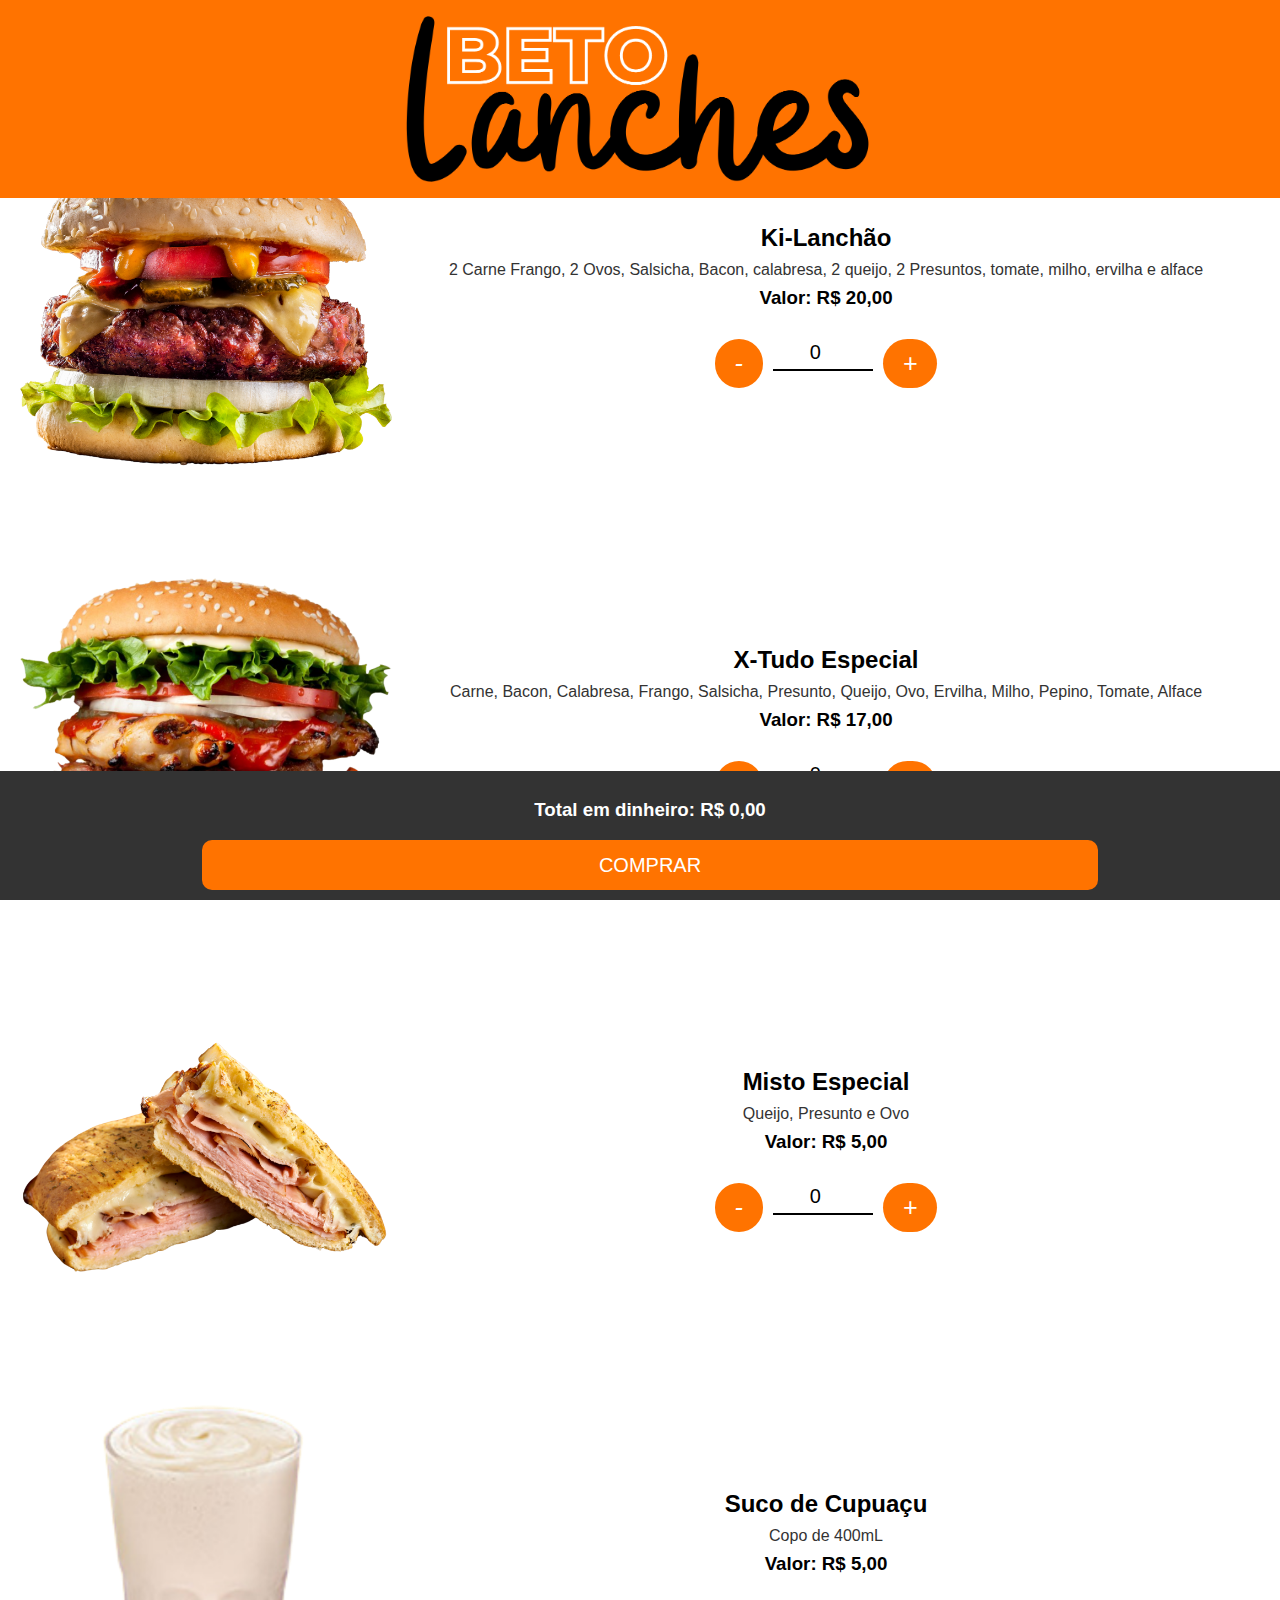
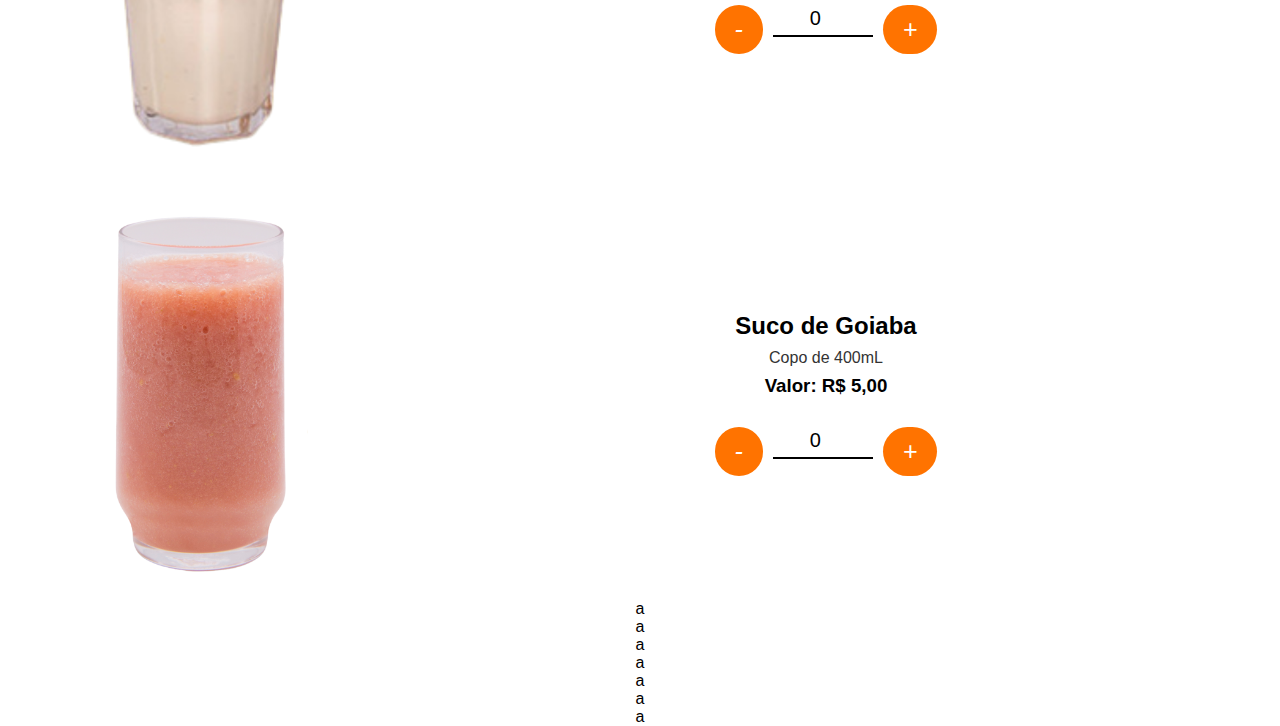
<file: api/templates/index.html>
<html lang="pt-BR"><head>
    <meta charset="UTF-8">
    <meta name="viewport" content="width=device-width, initial-scale=1.0">
    <title>Sorteio</title>
    <style>#comprar{
background-color: #FF7300;
width: 70%;
height: 50px;
border: none;
border-radius: 10px;
color: white;
font-size: 20px;
}
.footer {
        position: fixed;
        bottom: 0;
        left: 0;
        width: 100%;
        background-color: #333;
        color: #fff;
        padding: 10px;
        text-align: center;
    }
/* Estilos globais */
body {
    font-family: Arial, sans-serif;
    text-align: center;
    margin: 0;
    padding: 0;
}

/* Cabeçalho */
header {
    position: fixed;
    top: 0;
    left: 0;
    width: 100%;
    background-color: #FF7300;
    color: #fff;
    padding: 10px 0;
}

/* Container principal */
.container {
    display: flex;
    justify-content: space-between;
    align-items: center;
    padding: 20px;
    margin-top: 10px; /* Adiciona margem superior para evitar sobreposição com o cabeçalho */
}

/* Conteúdo */
.content {
    flex: 1;
}

.content h2 {
    margin-top: 0;
}

.content p {
    margin-bottom: 20px;
}

/* Estilos de quantidade */
.quantity-container,
.amount,
.quantity-input-field,
.quantity-button {
    text-align: center;
}

.quantity-button,
.increment-button,
.button.minhacompra,
#participate-btn {
    background-color: #FF7300;
    color: #fff;
    border: none;
    padding: 15px 60px;
    border-radius: 15px;
    font-size: 18px;
    cursor: pointer;
    margin-top: 20px;
}

.quantity-button:hover,
.increment-button:hover {
    background-color: black;
}

.quantity-icon {
    font-size: 25px;
    color: #000;
}

.quantity-input-field {
    width: 100px;
    color: #000;
    font-weight: 200;
    font-size: 20px;
    border: none;
    border-bottom: 2px solid #000;
    padding: 5px;
    margin: 0 10px; /* ajuste conforme necessário */
    outline: none;
}

/* Informações do produto */
.informacoes {
    flex: 1; /* Ocupa todo o espaço restante */
}

.informacoes h2,
.informacoes p,
.informacoes h3 {
    margin: 0;
}

/* Imagem */
#logo,
img {
    width: 30%;
    height: auto;
}

#logo {
    width: 40%;
}

/* Regras de texto */
p,
#rules-text {
    padding: 5px;
    margin: 10px;
    font-family: Arial, sans-serif;
    font-size: 16px;
    line-height: 1.6;
    color: #333;
}
</style>
<style type="text/css" id="operaUserStyle"></style>
<script>   
    function limparSessionStorage() {
    sessionStorage.clear();
}

// Adicionar um ouvinte de evento para o evento "load" da janela
window.onload = limparSessionStorage;
    
function abrirFormulario() {
            document.getElementById("formulario-overlay").style.display = "flex";
        }

        function fecharFormulario() {
            document.getElementById("formulario-overlay").style.display = "none";
        }

        function comprar() {
            var nome = document.getElementById("nome").value;
            var endereco = document.getElementById("endereco").value;
            inicio = "https://wa.me/559186220426?text=%F0%9F%8D%94%20*BETO%20LANCHES%3A*%0A";
            produtos = manipularProdutos(verificarItensNaoZerados());
            dados = "%0A%F0%9F%93%8C%20*MEUS%20DADOS*%0ANome%3A%20";
            // Construir a mensagem com os dados do pedido e os dados do cliente
            var mensagem = nome + "\nEndereço: " + endereco+"\n\n✅ *VALOR TOTAL:* R$ "+valortotal()+"\nPIX: 04588776207";
            var mensagemCodificada = encodeURIComponent(mensagem);
            var linkWhatsApp = inicio+produtos+dados+mensagemCodificada;

            // Redirecionar para o WhatsApp
            window.location.href = linkWhatsApp;
        }
    </script>
    <script>function increaseItemCount(numero,id,valor) {
    let itemCount = document.getElementById(id).value;
    itemCount = parseFloat(itemCount);
    numero = parseFloat(numero);
    itemCount = itemCount + numero;
    document.getElementById(id).value = itemCount;

    valor = parseFloat(valor)
    sessionStorage.setItem(id,itemCount*valor);
}

function decreaseItemCount(numero,id,valor) {
    let itemCount = document.getElementById(id).value;
    itemCount = parseFloat(itemCount);
    numero = parseFloat(numero);
    if(itemCount>0){
        itemCount = itemCount - numero;
        document.getElementById(id).value = itemCount;

        valor = parseFloat(valor);
        sessionStorage.setItem(id,itemCount*valor);
}
}
function atualizarValor() {

    var h3Element = document.getElementById("valortotal");
    h3Element.innerText = "Novo Valor: " + sessionStorage.getItem('item1');
}

  function somarItens() {
            var total = 0;
            for (var i = 1; i <= 40; i++) {
                var valorItem = parseFloat(sessionStorage.getItem('item' + i));
                if (!isNaN(valorItem)) {
                    total += valorItem;
                }
            }
            // Exibir o total formatado como valor em dinheiro
            var totalEmDinheiro = total.toLocaleString('pt-BR', {style: 'currency', currency: 'BRL'});
            var h3Element = document.getElementById("valortotal");
            h3Element.innerText = "Total em dinheiro: " + totalEmDinheiro;
        }
                
        setInterval(somarItens, 10);
function verificarItensNaoZerados() {
    var itensNaoZerados = [];
    
    // Definir uma lista de nomes de produtos relacionados aos itens
    var nomesProdutos = {
        item1: document.getElementById('item1').value+encodeURIComponent(" Ki-Lanchão"),
        item2: document.getElementById('item2').value+encodeURIComponent(" X-Tudo Especial"),
        item3: document.getElementById('item3').value+" Misto Especial",
        item4:document.getElementById('item4').value+encodeURIComponent(" Suco de Cupuaçu"),
        item5: document.getElementById('item5').value+" Suco de Goiaba"
        // Adicione outros itens conforme necessário
    };
    
    // Percorrer os itens do sessionStorage
    for (var i = 1; i <= 40; i++) {
        var valorItem = parseFloat(sessionStorage.getItem('item' + i));
        if (!isNaN(valorItem) && valorItem !== 0) {
            // Se o valor do item não for zero, adicioná-lo à lista de itens não zerados
            itensNaoZerados.push('item' + i);
        }
    }
    
    // Relacionar os itens não zerados com os nomes dos produtos
    var produtosRelacionados = itensNaoZerados.map(function(item) {
        return nomesProdutos[item];
    });
    
    // Retornar a lista de itens não zerados e os nomes dos produtos relacionados
    return produtosRelacionados;
}

        
        function manipularProdutos(produtosEncontrados) {
    // Filtrar apenas os elementos válidos e converter em uma única string
    var produtosString = produtosEncontrados.filter(item => item !== undefined).map(item => item.replace(/\s/g, '%20') + '%0A').join('');

    return produtosString;
}
function valortotal() {
            var total = 0;
            for (var i = 1; i <= 40; i++) {
                var valorItem = parseFloat(sessionStorage.getItem('item' + i));
                if (!isNaN(valorItem)) {
                    total += valorItem;
                }
            }
            // Exibir o total formatado como valor em dinheiro
            return total
        }</script>



</head>
<body>
    <header style="background-color:#FF7300">
        <img src="../static/betolanches2.png" alt="Foto do Prêmio" id="logo">
    <div id="menu">
        
    </div>
    
    </header>
    <div id="formulario-overlay" style="display: none;">
        <div id="formulario">
            <h2>Falta pouco para comer seu lanche! Informe:</h2>
            <input type="text" id="nome" placeholder="Nome">
            <input type="text" id="endereco" placeholder="Endereço">
            <button onclick="comprar()">Enviar Pedido</button>
            <div id="formulario-footer">
                <button onclick="fecharFormulario()">voltar</button>
            </div>
        </div>
    </div><div>aa</div>
<div>aa</div>
<div>aa</div>
<div>aa</div><br>
    <div class="container">
    
<div class="produto">
        <img src="../static/hamb2.png" alt="Foto do Prêmio" width="2ox">
    <div class="informacoes">
        <h2 id="titulo1">Ki-Lanchão</h2>
<p>2 Carne Frango, 2 Ovos, Salsicha, Bacon, calabresa, 2 queijo, 2 Presuntos, tomate, milho, ervilha e alface</p>
<h3>Valor: R$ 20,00</h3>

        <div class="quantity-container" style="margin-top: 10px; margin-bottom: 0px; text-align: center;">
    <div class="amount">
        <div class="form-group quantity-input" style="text-align: center; margin-bottom: 0; display: flex; justify-content: center; align-items: center;">
            <button class="quantity-button" onclick="decreaseItemCount(1,'item1',20)"><i style="color:white;" class="bi bi-dash-circle quantity-icon"> - </i></button>
            <input type="number" id="item1" class="quantity-input-field" value="0" min="5" max="6000" onblur="numerosAleatorio();" placeholder="Quantidade de cotas">
            <button class="quantity-button" onclick="increaseItemCount(1,'item1',20)"><i class="bi bi-plus-circle quantity-icon" style="color:white;">+</i></button>
        </div>
    </div>
</div></div>

    </div>
    <style>.produto {
    display: flex;
    justify-content: space-between;
    align-items: center;
}

.informacoes {
    flex: 1; /* Ocupa todo o espaço restante */
}

.informacoes h2,
.informacoes p,
.informacoes h3 {
    margin: 0;
}

.quantity-container {
    margin-top: 10px;
    text-align: center;
}

.amount {
    display: flex;
    justify-content: center;
    align-items: center;
}

.quantity-button {
    background: #FF7300;
    color: white;
    border-radius: 300px;
    border: none;
    padding: 10px 20px;
    cursor: pointer;
}

.quantity-icon {
    font-size: 25px;
    color: #000;
}

.quantity-input-field {
    width: 100px;
    text-align: center;
    color: #000000;
    font-weight: 200;
    font-size: 20px;
    border: none;
    border-bottom: 2px solid #000;
    padding: 5px;
    margin: 0 10px;
    outline: none;
}</style>



        
        
        

     
    </div><div class="container">
    
<div class="produto">
        <img src="../static/hamb1.png" alt="Foto do Prêmio" width="2ox">
    <div class="informacoes">
        <h2>X-Tudo Especial</h2>
<p>Carne, Bacon, Calabresa, Frango, Salsicha, Presunto, Queijo, Ovo, Ervilha, Milho,  Pepino, Tomate, Alface</p>
<h3>Valor: R$ 17,00</h3>

        <div class="quantity-container" style="margin-top: 10px; margin-bottom: 0px; text-align: center;">
    <div class="amount">
        <div class="form-group quantity-input" style="text-align: center; margin-bottom: 0; display: flex; justify-content: center; align-items: center;">
            <button class="quantity-button" onclick="decreaseItemCount(1,'item2',17)"><i style="color:white;" class="bi bi-dash-circle quantity-icon"> - </i></button>
            <input type="number" id="item2" class="quantity-input-field" value="0" min="5" max="6000" onblur="numerosAleatorio();" placeholder="Quantidade de cotas">
            <button class="quantity-button" onclick="increaseItemCount(1,'item2',17)"><i class="bi bi-plus-circle quantity-icon" style="color:white;">+</i></button>
        </div>
    </div>
</div></div>

    </div>
    



        
        
        

     
    </div>
<div class="container">
    
<div class="produto">
        <img src="../static/misto.png" alt="Foto do Prêmio" width="2ox">
    <div class="informacoes">
        <h2>Misto Especial</h2>
<p>Queijo, Presunto e Ovo</p>
<h3>Valor: R$ 5,00</h3>

        <div class="quantity-container" style="margin-top: 10px; margin-bottom: 0px; text-align: center;">
    <div class="amount">
        <div class="form-group quantity-input" style="text-align: center; margin-bottom: 0; display: flex; justify-content: center; align-items: center;">
            <button class="quantity-button" onclick="decreaseItemCount(1,'item3',5)"><i style="color:white;" class="bi bi-dash-circle quantity-icon"> - </i></button>
            <input type="number" id="item3" class="quantity-input-field" value="0" min="5" max="6000" onblur="numerosAleatorio();" placeholder="Quantidade de cotas">
            <button class="quantity-button" onclick="increaseItemCount(1,'item3',5)"><i class="bi bi-plus-circle quantity-icon" style="color:white;">+</i></button>
        </div>
    </div>
</div></div>

    </div>
     
    </div><div class="container">
    
<div class="produto">
        <img src="../static/sucoC.png" alt="Foto do Prêmio" width="2ox">
    <div class="informacoes">
        <h2>Suco de Cupuaçu</h2>
<p>Copo de 400mL</p>
<h3>Valor: R$ 5,00</h3>

        <div class="quantity-container" style="margin-top: 10px; margin-bottom: 0px; text-align: center;">
    <div class="amount">
        <div class="form-group quantity-input" style="text-align: center; margin-bottom: 0; display: flex; justify-content: center; align-items: center;">
            <button class="quantity-button" onclick="decreaseItemCount(1,'item4',5)"><i style="color:white;" class="bi bi-dash-circle quantity-icon"> - </i></button>
            <input type="number" id="item4" class="quantity-input-field" value="0" min="5" max="6000" onblur="numerosAleatorio();" placeholder="Quantidade de cotas">
            <button class="quantity-button" onclick="increaseItemCount(1,'item4',5)"><i class="bi bi-plus-circle quantity-icon" style="color:white;">+</i></button>
        </div>
    </div>
</div></div>

    </div>
     
    </div>
    <div class="container">
    
<div class="produto">
        <img src="../static/sucoG.png" alt="Foto do Prêmio" width="2ox">
    <div class="informacoes">
        <h2>Suco de Goiaba</h2>
<p>Copo de 400mL</p>
<h3>Valor: R$ 5,00</h3>

        <div class="quantity-container" style="margin-top: 10px; margin-bottom: 0px; text-align: center;">
    <div class="amount">
        <div class="form-group quantity-input" style="text-align: center; margin-bottom: 0; display: flex; justify-content: center; align-items: center;">
            <button class="quantity-button" onclick="decreaseItemCount(1,'item5',5)"><i style="color:white;" class="bi bi-dash-circle quantity-icon"> - </i></button>
            <input type="number" id="item5" class="quantity-input-field" value="0" min="5" max="6000" onblur="numerosAleatorio();" placeholder="Quantidade de cotas">
            <button class="quantity-button" onclick="increaseItemCount(1,'item5',5)"><i class="bi bi-plus-circle quantity-icon" style="color:white;">+</i></button>
        </div>
    </div>
</div></div>

    </div></div>

<div>a</div><div>a</div><div>a</div><div>a</div><div>a</div><div>a</div>


<div>a</div>






    


    
<div class="footer"><h3 id="valortotal">Total em dinheiro: R$&nbsp;40,50</h3>
    
    <button id="comprar" onclick="abrirFormulario()">COMPRAR</button>
</div><style>
        #formulario-overlay {
            display: none;
            position: fixed;
            top: 0;
            left: 0;
            width: 100%;
            height: 100%;
            background-color: rgba(0, 0, 0, 0.5); /* Fundo semi-transparente */
            z-index: 999; /* Garante que o formulário esteja acima de todos os outros elementos */
            display: flex;
            justify-content: center;
            align-items: center;
        }

        #formulario {
            background-color: #fff;
            padding: 20px;
            border-radius: 10px;
            max-width: 400px;
            width: 100%;
            box-shadow: 0 0 10px rgba(0, 0, 0, 0.3);
        }

        /* Estilos para o cabeçalho do formulário */
        #formulario h2 {
            margin-top: 0;
            text-align: center;
        }

        /* Estilos para os campos de entrada */
        #formulario input {
            width: 100%;
            padding: 10px;
            margin-bottom: 10px;
            border-radius: 5px;
            border: 1px solid #ccc;
            box-sizing: border-box;
        }

        /* Estilos para o botão */
        #formulario button {
            width: 100%;
            padding: 10px;
            background-color: #FF7300;
            border: none;
            color: #fff;
            border-radius: 5px;
            cursor: pointer;
        }

        /* Estilos para o rodapé do formulário */
        #formulario-footer {
            text-align: center;
            margin-top: 10px;
        }
    </style>

</body></html>
</file>
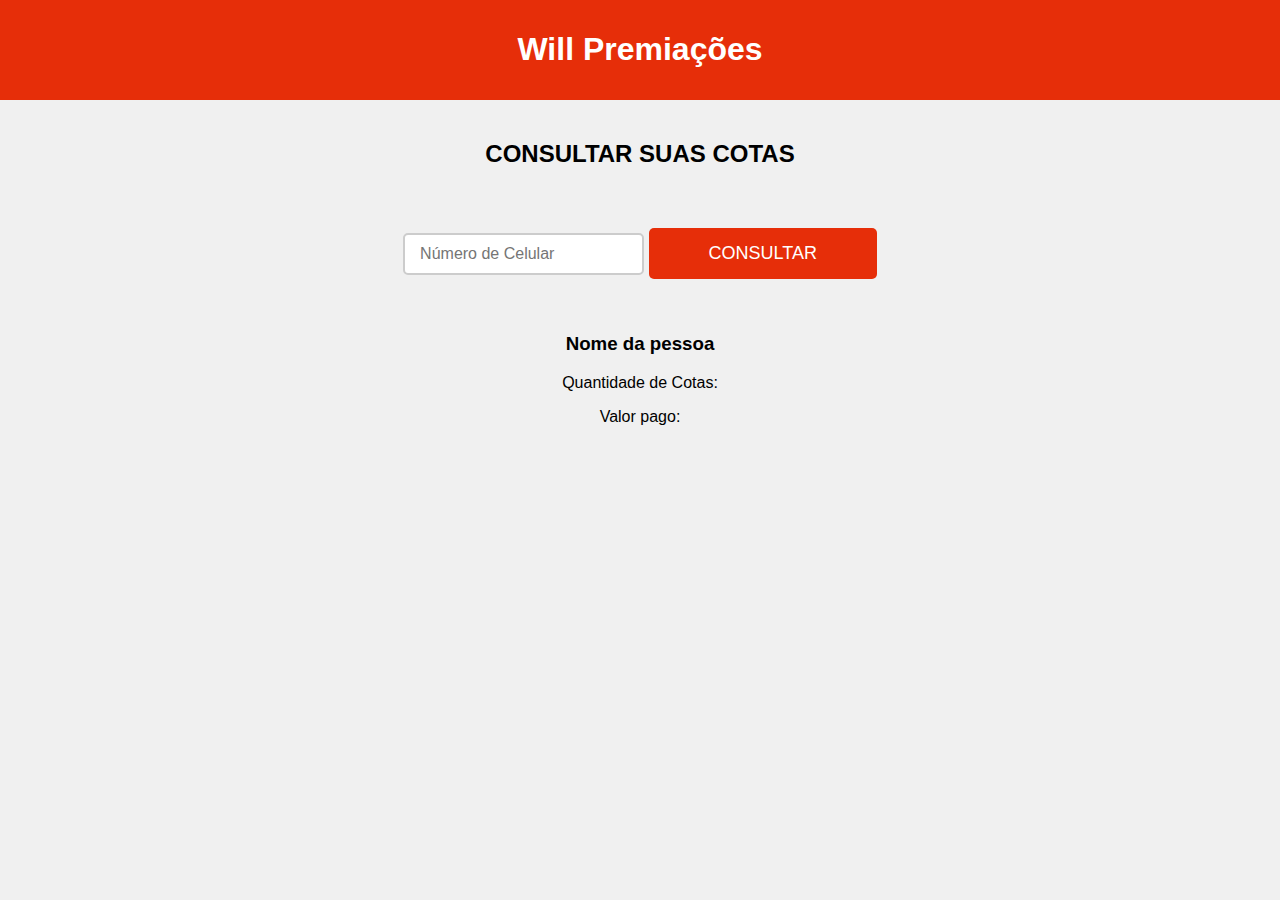
<file: api/templates/consultar.html>
<html lang="pt-BR"><head>
<meta charset="UTF-8">
<meta name="viewport" content="width=device-width, initial-scale=1.0">
<title>Consulta de Cotas</title>
<style>
    body {
        font-family: Arial, sans-serif;
        text-align: center;
        margin: 0;
        padding: 0;
        background-color: #f0f0f0;
    }

    header {
        background-color: #E62E09;
        color: #fff;
        padding: 10px 0;
    }

    .container {
        padding: 20px;
    }

    .input-field {
        border: 2px solid #ccc;
        border-radius: 5px;
        padding: 10px 15px;
        font-size: 16px;
        outline: none;
        transition: border-color 0.3s ease;
    }

    .input-field:focus {
        border-color: #4CAF50;
    }

    #participate-btn {
        background-color: #E62E09;
        color: #fff;
        border: none;
        border-radius: 5px;
        padding: 15px 60px;
        font-size: 18px;
        cursor: pointer;
        margin-top: 20px;
    }
</style>
<style type="text/css" id="operaUserStyle"></style></head>
<body>
<header>
    <h1>Will Premiações</h1>
</header>
<div class="container">
    <h2>CONSULTAR SUAS COTAS</h2>
    <div class="container">
        <form>
            <input type="tel" class="input-field" id="phone" name="phone" placeholder="Número de Celular" required="">
            <button id="participate-btn" type="submit">CONSULTAR</button>
        </form>
    </div>

<div>
    <h3>Nome da pessoa</h3>
    <p>Quantidade de Cotas: </p>
    <p>Valor pago: </p>
</div>
</div>

<script>
    document.getElementById('phone').addEventListener('input', function (e) {
        let input = e.target.value.replace(/\D/g, '');
        let formattedInput = '';

        if (input.length > 0) {
            formattedInput = '(' + input.substring(0, 2);
        }
        if (input.length > 2) {
            formattedInput += ') ' + input.substring(2, 7);
        }
        if (input.length > 7) {
            formattedInput += '-' + input.substring(7, 11);
        }

        e.target.value = formattedInput;
    });
</script>


</body></html>
</file>
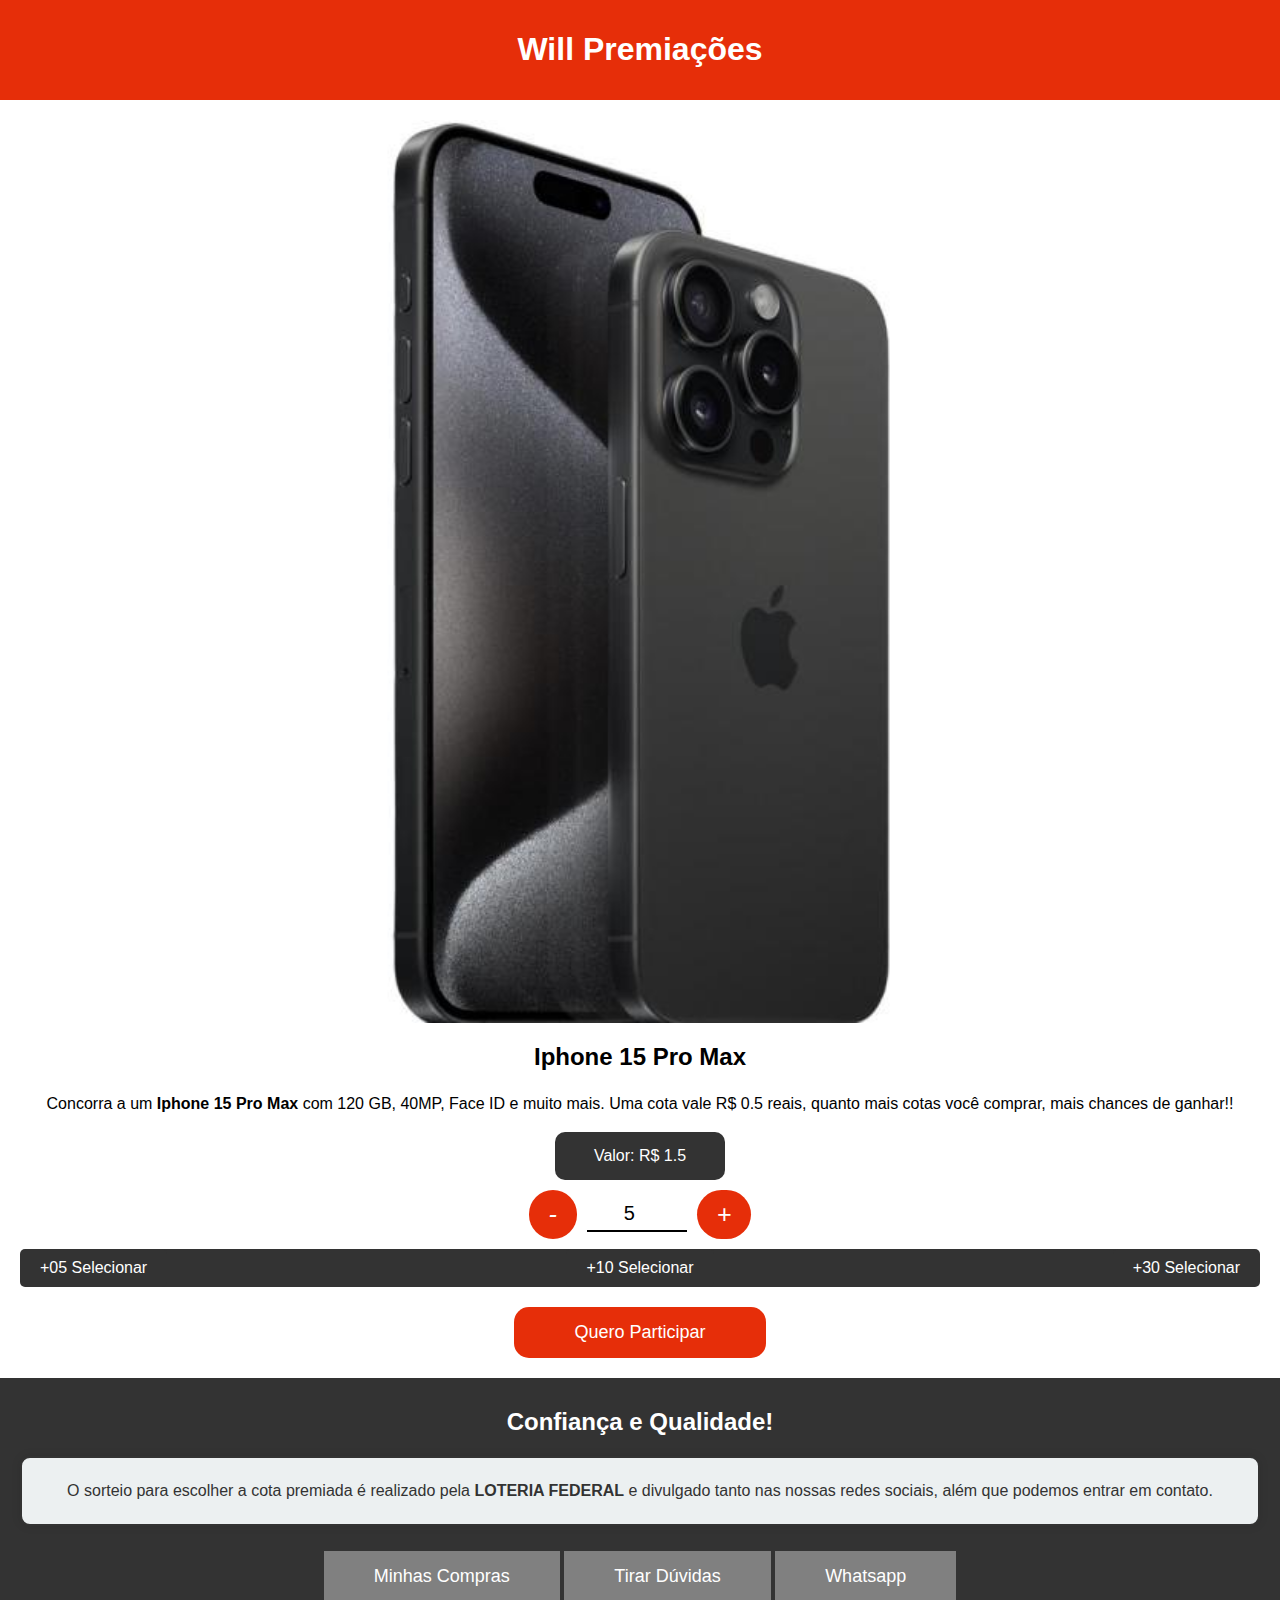
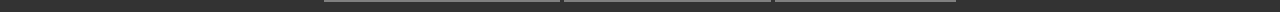
<file: api/templates/indexdd.html>
<html lang="pt-BR"><head>
    <meta charset="UTF-8">
    <meta name="viewport" content="width=device-width, initial-scale=1.0">
    <title>Sorteio</title>
    <style>p{
font-family: Arial, sans-serif;
        font-size: 16px;
        line-height: 1.6;
}
#rules-text {
        padding: 20px;
        margin: 20px;
        border: 2px solid #333;
        border-radius: 10px;
        background-color: #ecf0f1;
        box-shadow: 0 0 10px rgba(0, 0, 0, 0.1);
        font-family: Arial, sans-serif;
        font-size: 16px;
        line-height: 1.6;
        color: #333;
    }
#valorcentavos {
    background-color: #333;
    color: white;
    width: 140px;
    border-radius: 10px;
    margin-left: auto;
    margin-right: auto;
    text-align: center;
padding: 15px;
}    
body {
            font-family: Arial, sans-serif;
            text-align: center;
            margin: 0;
            padding: 0;
        }
        header {
            background-color: #E62E09;
            color: #fff;
            padding: 10px 0;
        }
        #partebaixo{
        background-color: #333;
            color: #fff;
            padding: 10px 0;
        }
        .container {
            padding: 20px;
        }
        #item-count {
            font-size: 24px;
        }
        #participate-btn {
            background-color: #E62E09;
            color: #fff;
            border: none;
            padding: 15px 60px;
            border-radius: 15px;
            font-size: 18px;
            cursor: pointer;
            margin-top: 20px;
        }
    button.minhacompra {
            background-color: #333;
            color: #fff;
            border: none;
            padding: 15px 50px;
            border-radius: 0px;
            font-size: 18px;
            cursor: pointer;
            margin-top: 5px;
    }
        #rules-text {
            margin-top: 20px;
            text-align: center;
        }
        img {
            width: 100%;
            height: auto;
        }

    .quantity-button {
    background: #E62E09;
    color: white;
    border-radius: 300px;
    border: none;
    padding: 10px 20px;
    cursor: pointer;
}

.quantity-icon {
    font-size: 25px;
    color: #000;
}

.quantity-input-field {
    width: 100px; /* ajuste conforme necessário */
    text-align: center;
    color: #000000;
    font-weight: 200;
    font-size: 20px;
    border: none;
    border-bottom: 2px solid #000;
    padding: 5px;
    margin: 0 10px; /* ajuste conforme necessário */
    outline: none;
}

    .button-container {
        background-color: #333;
        display: flex;
        justify-content: space-between;
        margin-top: 10px;
        border-radius: 15px;
    }

    .increment-button {
        background-color: #333;
        color: white;
        border: none;
        border-radius: 5px;
        padding: 10px 20px;
        font-size: 16px;
        cursor: pointer;
        transition: background-color 0.3s;
    }

    .increment-button:hover {
        background-color: #E62E09;
    }
</style>
<style type="text/css" id="operaUserStyle"></style></head>
<body>
    <header>
        <h1>Will Premiações</h1>
    </header>
    <div class="container">
        <img src="../static/iphone.jpg" alt="Foto do Prêmio">
        <h2>Iphone 15 Pro Max</h2>
<div><p>Concorra a um <b>Iphone 15 Pro Max</b> com 120 GB, 40MP, Face ID e muito mais. Uma cota vale R$ 0.5 reais, quanto mais cotas você comprar, mais chances de ganhar!! </p><div id="valorcentavos">Valor: R$ 1.5</div></div>
        <div class="quantity-container" style="margin-top: 10px; margin-bottom: 0px; text-align: center;">
    <div class="amount">
        <div class="form-group quantity-input" style="text-align: center; margin-bottom: 0; display: flex; justify-content: center; align-items: center;">
            <button class="quantity-button" onclick="decreaseItemCount(1)"><i style="color:white;" class="bi bi-dash-circle quantity-icon"> - </i></button>
            <input type="number" id="numbersA" class="quantity-input-field" value="5" min="5" max="6000" onblur="numerosAleatorio();" placeholder="Quantidade de cotas">
            <button class="quantity-button" onclick="increaseItemCount(1)"><i class="bi bi-plus-circle quantity-icon" style="color:white;">+</i></button>
        </div>
    </div>
</div><div class="button-container">
    <button class="increment-button" onclick="increaseItemCount(5)">+05 Selecionar</button>
    <button class="increment-button" onclick="increaseItemCount(10)">+10 Selecionar</button>
    <button class="increment-button" onclick="increaseItemCount(30)">+30 Selecionar</button>
    
</div>



        
        
        <button id="participate-btn">Quero Participar</button>

     
    </div>
    <header id="partebaixo">
           
<h2>Confiança e Qualidade!</h2>

<p id="rules-text">O sorteio para escolher a cota premiada é realizado pela <b>LOTERIA FEDERAL</b> e divulgado tanto nas nossas redes sociais, além que podemos entrar em contato.</p>
<button style="background-color:gray;" class="minhacompra" id="minhacompra">Minhas Compras</button>

<button style="background-color:gray;" class="minhacompra">Tirar Dúvidas</button>
    <button style="background-color:gray;" class="minhacompra">Whatsapp </button>
    </header>


    <script>

function increaseItemCount(numero) {
    let itemCount = document.getElementById('numbersA').value;
    itemCount = parseInt(itemCount);
    numero = parseInt(numero);
    itemCount = itemCount + numero;
    document.getElementById('numbersA').value = itemCount;

    document.getElementById('valorcentavos').innerText = "Valor: R$ " + (itemCount * 0.5);
}

function decreaseItemCount(numero) {
    let itemCount = document.getElementById('numbersA').value;
    itemCount = parseInt(itemCount);
    numero = parseInt(numero);
    if(itemCount>1){
        itemCount = itemCount - numero;
        document.getElementById('numbersA').value = itemCount;
        document.getElementById('valorcentavos').innerText = "Valor: R$ " + (document.getElementById('numbersA').value * 0.5);
}
}
</script>
<script>
    document.getElementById('minhacompra').addEventListener('click', function() {
        window.location.href = 'https://natal-feliz.vercel.app/consultar'; // Substitua 'outra_pagina.html' pela URL da página para a qual você deseja redirecionar o usuário.
    });


    document.getElementById('participate-btn').addEventListener('click', function() {
        valor = document.getElementById('numbersA').value;
        
        window.location.href = 'https://natal-feliz.vercel.app/cadastrar/'+valor+"/"; // Substitua 'outra_pagina.html' pela URL da página para a qual você deseja redirecionar o usuário.
    });</script>
    


</body></html>
</file>
